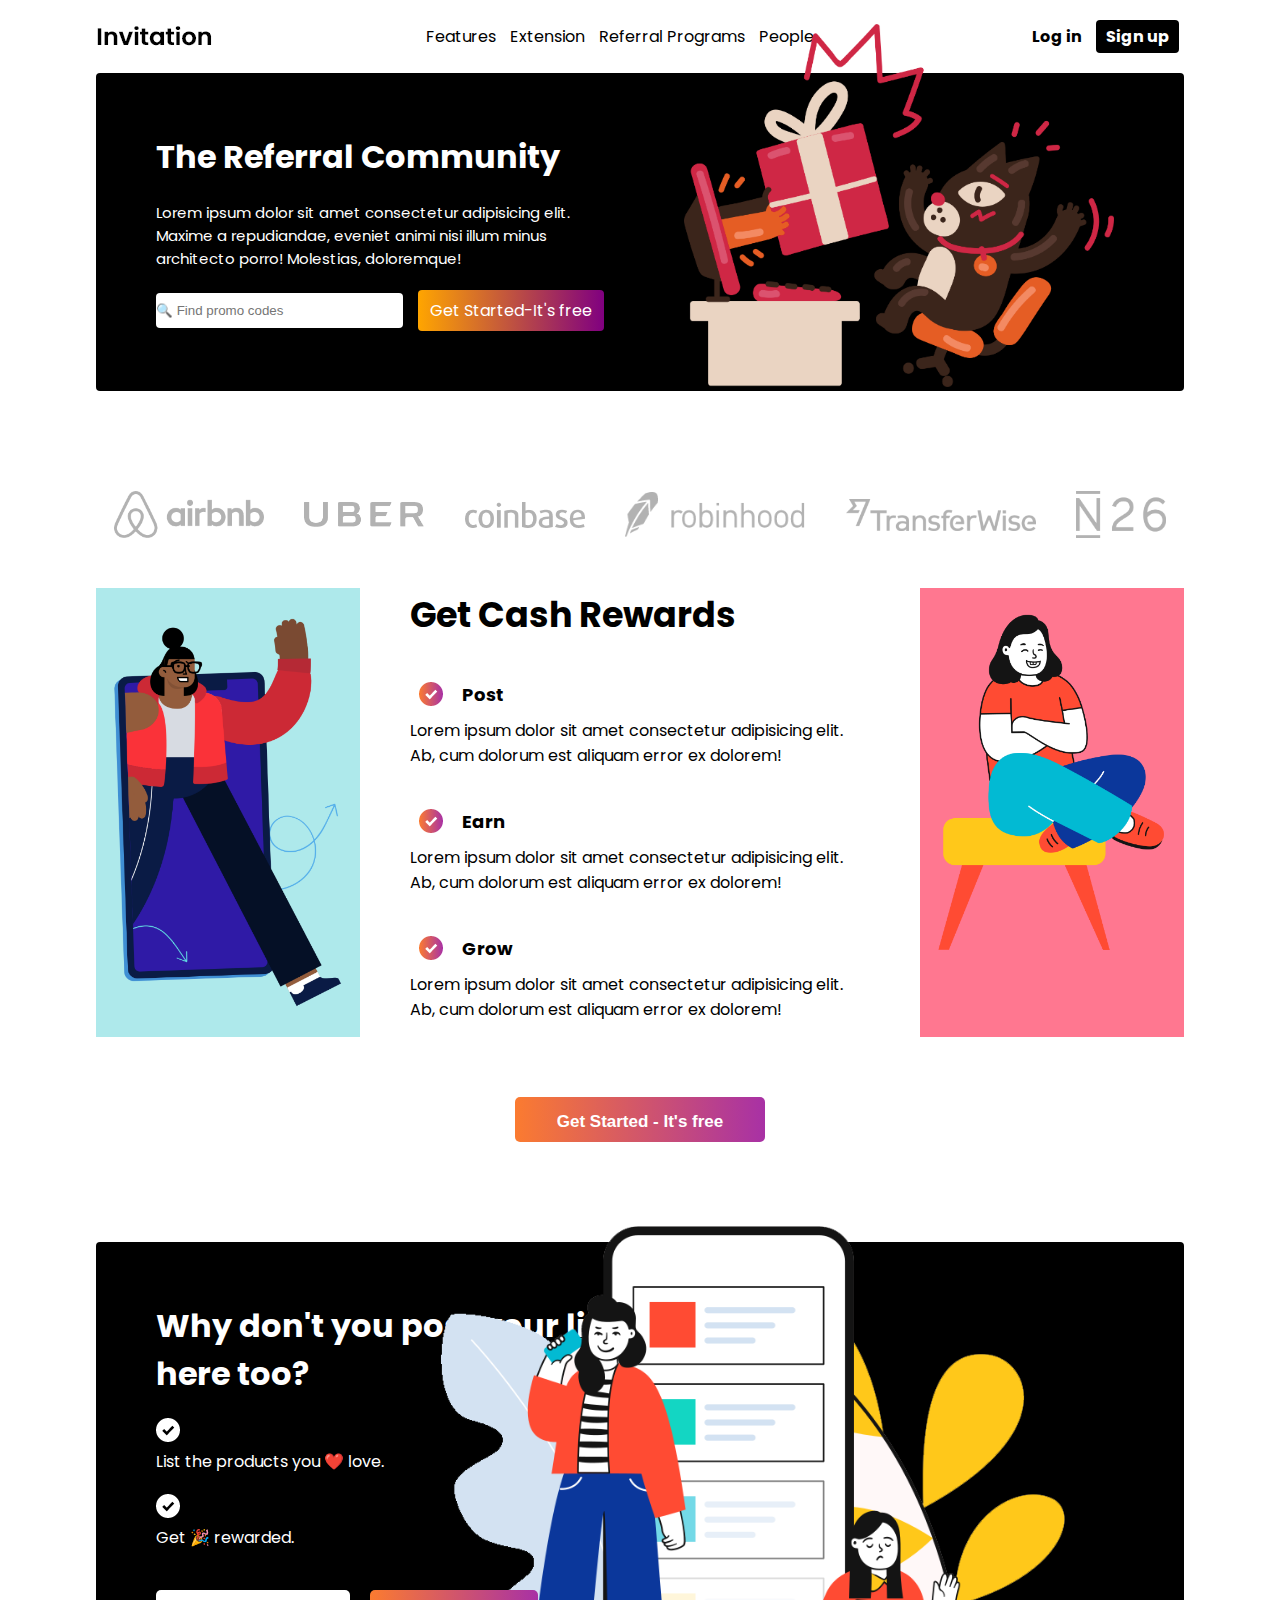
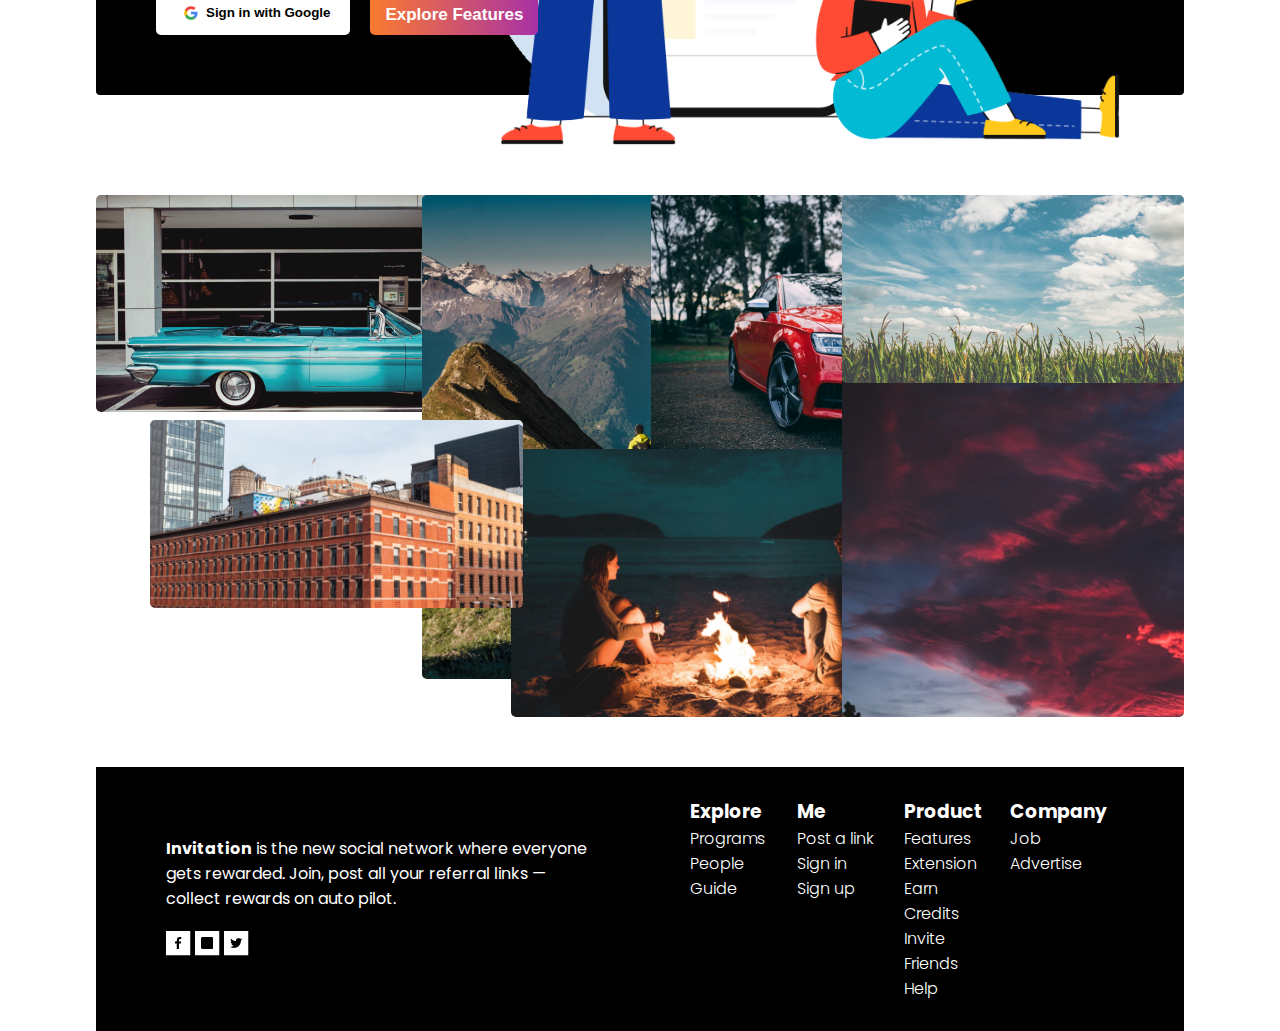
<file: index.html>
<!DOCTYPE html>
<html lang="en">

<head>
    <meta charset="UTF-8">
    <meta http-equiv="X-UA-Compatible" content="IE=edge">
    <meta name="viewport" content="width=device-width, initial-scale=1.0">
    <link rel="stylesheet" href="style.css">
    <title>InvitationPlatform</title>
</head>

<body>
    <nav>
        <img src="./Invitation.png" alt="Invitation">
        <ul>
            <li>Features</li>
            <li>Extension</li>
            <li>Referral Programs</li>
            <li>People</li>
        </ul>
        <ul class="signup">
            <li><a href="login.html">Log in</a></li>
            <li><a class="cadresignup" href="signup.html">Sign up</a></li>
        </ul>
    </nav>

    <header>
        <h1>The Referral Community</h1>
        <p>Lorem ipsum dolor sit amet consectetur adipisicing elit. Maxime a repudiandae, eveniet animi nisi illum minus
            architecto porro! Molestias, doloremque!</p>
        <div class="lesdeuxbarres"><input type="text" placeholder="🔍 Find promo codes">
            <a href="#">Get Started-It's free</a>
        </div>
        <img src="./images/hero-image.png" alt="Cat in front of a labtop">

    </header>

    <main>
        <div class="leslogos">
            <img src="./images/company-1.png" alt="#">
            <img src="./images/company-2.png" alt="#">
            <img src="./images/company-3.png" alt="#">
            <img src="./images/company-4.png" alt="#">
            <img src="./images/company-5.png" alt="#">
            <img src="./images/company-6.png" alt="#">
        </div>

        <div class="s1">
            <div class="leftimage">
                <img src="./images/left-illustration.png" alt="#">
            </div>


            <div class="middlecontent">
                <h3>Get Cash Rewards </h3>
                <div>
                    <div class="title">
                        <img src="./images/iconmonstr-check-mark-4 (11).png" alt="">
                        <h5>Post</h5>
                    </div>
                    <p>Lorem ipsum dolor sit amet consectetur adipisicing elit. Ab, cum dolorum est aliquam error ex
                        dolorem!</p>
                </div>
                <div>
                    <div class="title">
                        <img src="./images/iconmonstr-check-mark-4 (11).png" alt="">
                        <h5>Earn</h5>
                    </div>
                    <p>Lorem ipsum dolor sit amet consectetur adipisicing elit. Ab, cum dolorum est aliquam error ex
                        dolorem!</p>
                </div>
                <div>
                    <div class="title">
                        <img src="./images/iconmonstr-check-mark-4 (11).png" alt="">
                        <h5>Grow</h5>
                    </div>
                    <p>Lorem ipsum dolor sit amet consectetur adipisicing elit. Ab, cum dolorum est aliquam error ex
                        dolorem!</p>
                </div>

                <button>Get Started - It's free</button>
            </div>


            <div class="rightimage">
                <img src="./images/right-illustration.png" alt="#">
            </div>

        </div>


        <div class="s2">
            <h1>Why don't you post your links<br> here too?</h1>
            <div class="title1">
                <img src="./images/iconmonstr-check-mark-4 (1).png">
                <p>List the products you ❤️ love.</p>
            </div>
            <div class="title1">
                <img src="./images/iconmonstr-check-mark-4 (1).png">
                <p>Get 🎉 rewarded.</p>
            </div>
            <div class="images2">
                <img src="./images/signup-image.png" alt="#">
            </div>

            <div class="s2button">

                <button class="googlebtn"><img src="./images/Google-Button.png" alt="#"> Sign in with Google</button>

                <button class="button2">Explore Features</button>
            </div>
        </div>

        <div class="s3">
            <img src="./images/footer-1.png" alt="#" class="img1">
            <img src="./images/footer-3.png" alt="#" class="img3">
            <img src="./images/footer-2.png" alt="#" class="img2">
            <img src="./images/footer-4.png" alt="#" class="img4">
            <img src="./images/footer-5.png" alt="#" class="img5">
            <img src="./images/footer-6.png" alt="#" class="img6">
            <img src="./images/footer-7.png" alt="#" class="img7">

        </div>
    </main>

    <footer>
        <div class="leftfoot">
            <p><b>Invitation</b> is the new social network where everyone gets rewarded. Join, post all your referral
                links — collect rewards on auto pilot.</p>
            <div class="fit">
                <img src="./images/social-1_square-facebook.png" alt="#">
                <img src="./images/Tracé 31.png" alt="#">
                <img src="./images/social-1_square-twitter.png" alt="#">

            </div>

        </div>

        <div class="rightfoot">
            <div class="part">
                <h3>Explore</h3>
                <ul>
                    <li>Programs</li>
                    <li>People</li>
                    <li>Guide</li>
                </ul>
            </div>

            <div class="part">
                <h3>Me</h3>
                <ul>
                    <li>Post a link</li>
                    <li>Sign in</li>
                    <li>Sign up</li>
                </ul>
            </div>

            <div class="part">
                <h3>Product</h3>
                <ul>
                    <li>Features</li>
                    <li>Extension</li>
                    <li>Earn Credits</li>
                    <li>Invite Friends</li>
                    <li>Help</li>
                </ul>
            </div>

            <div class="part">
                <h3>Company</h3>
                <ul>
                    <li>Job</li>
                    <li>Advertise</li>
                </ul>
            </div>


        </div>
    </footer>




</body>

</html>
</file>
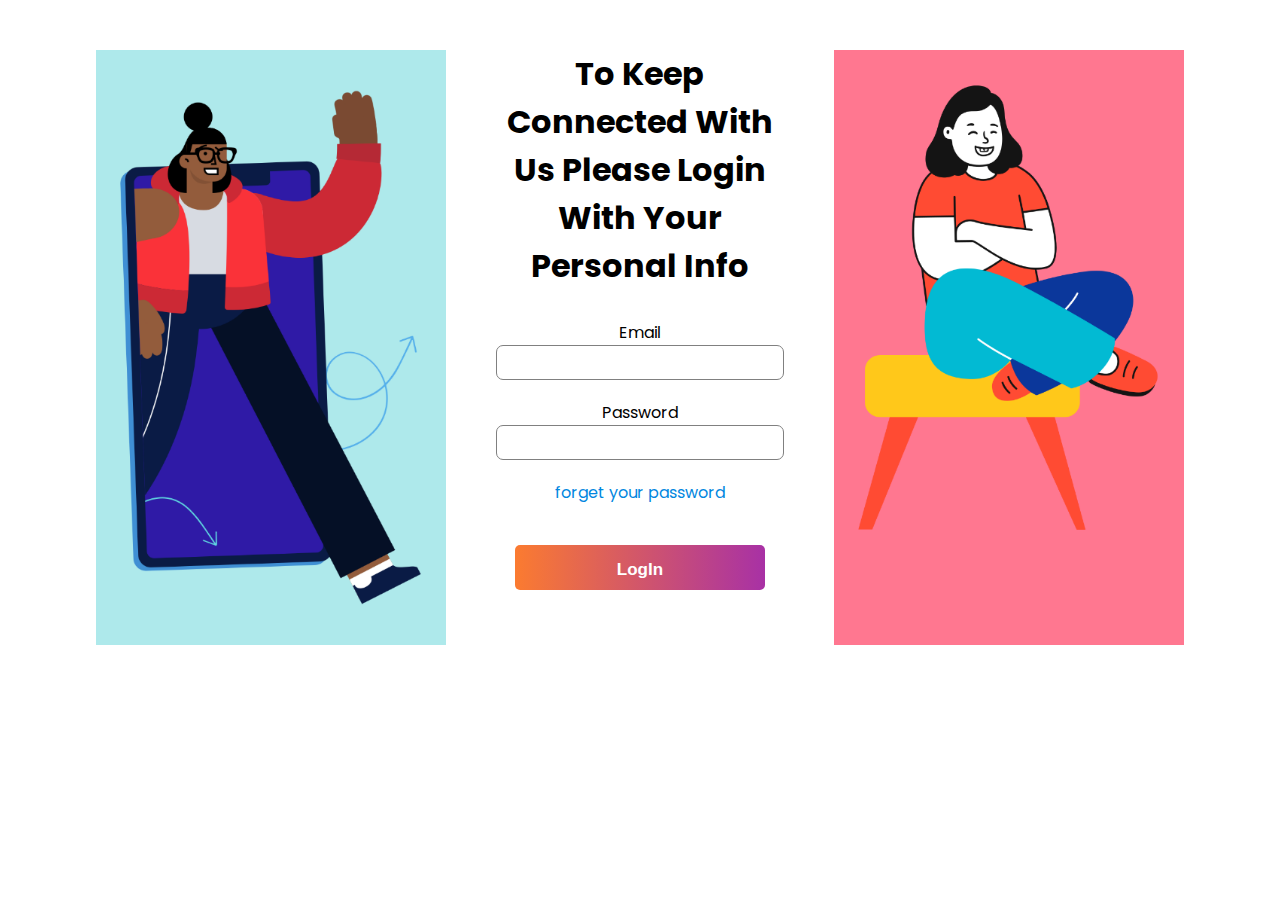
<file: login.html>
<!DOCTYPE html>
<html lang="en">

<head>
    <meta charset="UTF-8">
    <meta http-equiv="X-UA-Compatible" content="IE=edge">
    <meta name="viewport" content="width=device-width, initial-scale=1.0">
    <title>login</title>
    <link rel="stylesheet" href="style.css">
</head>

<body>

    <main class="s1">
        <div class="leftimage">
            <img src="./images/left-illustration.png" alt="">
        </div>

        <div class="signupform">

            <h1>To Keep Connected With Us
                Please Login With Your
                Personal Info </h1>

            <form action="">

                <label for="">Email</label>
                <input type="email">

                <label for="">Password</label>
                <input type="password">

            </form>

            <a href="#">forget your password</a>

            <div class="middlecontent">
                <button class="button2">LogIn</button>
            </div>

        </div>



        <div class="rightimage">
            <img src="./images/right-illustration.png" alt="">
        </div>
        </div>
    </main>

</body>

</html>
</file>
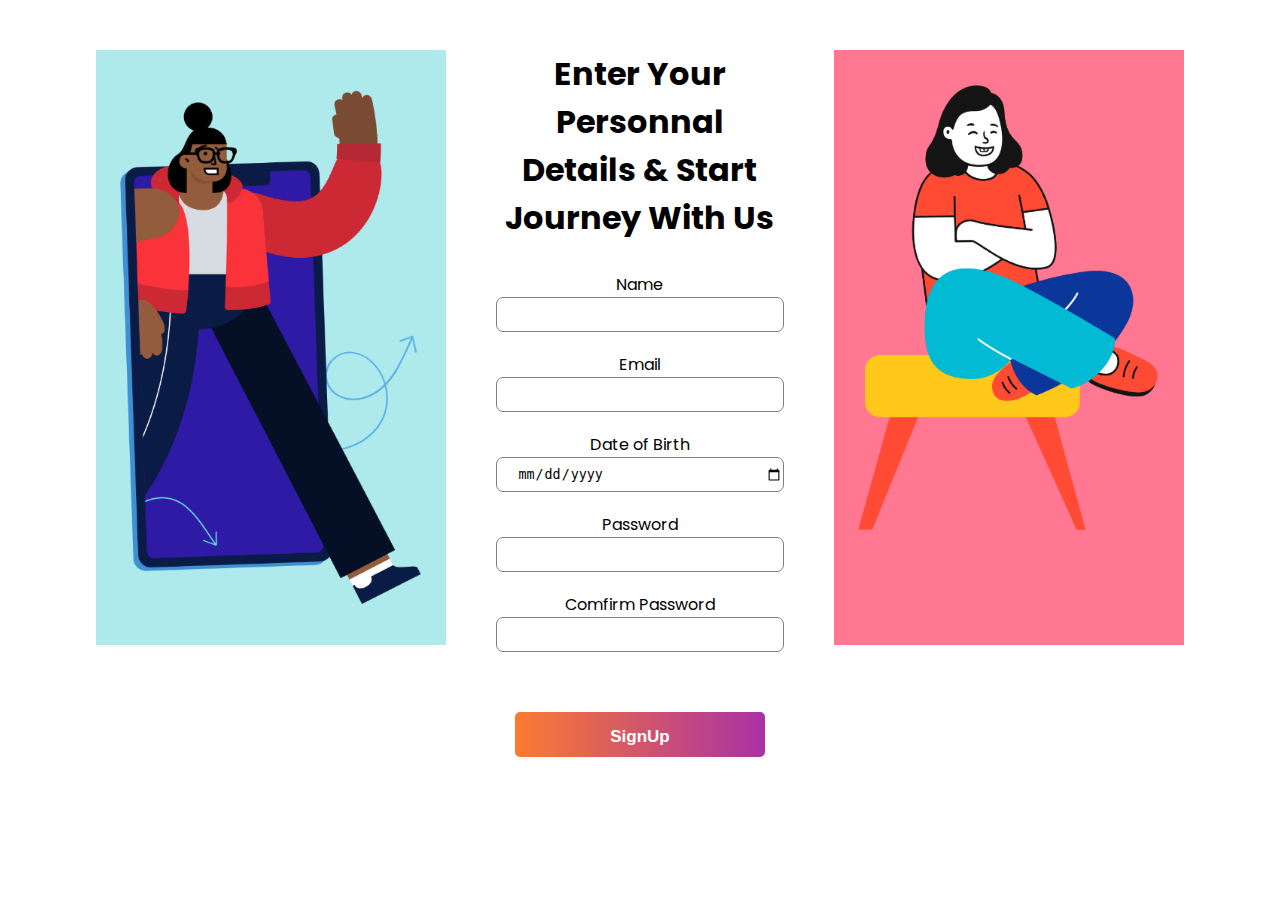
<file: signup.html>
<!DOCTYPE html>
<html lang="en">

<head>
    <meta charset="UTF-8">
    <meta http-equiv="X-UA-Compatible" content="IE=edge">
    <meta name="viewport" content="width=device-width, initial-scale=1.0">
    <title>Signup</title>
    <link rel="stylesheet" href="style.css">
</head>

<body>
    <main class="s1">
        <div class="leftimage">
            <img src="./images/left-illustration.png" alt="">
        </div>

        <div class="signupform">

            <h1>Enter Your Personnal Details
                & Start Journey With Us </h1>

            <form action="">

                <label for="">Name</label>
                <input type="text">

                <label for="">Email</label>
                <input type="email">

                <label for="">Date of Birth</label>
                <input type="date">

                <label for="">Password</label>
                <input type="password">

                <label for="">Comfirm Password</label>
                <input type="password">

            </form>

            <div class="middlecontent">
                <button class="button2">SignUp</button>
            </div>
        </div>

        <div class="rightimage">
            <img src="./images/right-illustration.png" alt="">
        </div>
    </main>
</body>

</html>
</file>
<file: style.css>
@import url('https://fonts.googleapis.com/css2?family=Poppins:display=swap');
*{
    margin: 0;
    padding: 0;
    box-sizing: border-box;
}
body{
    font-family: Poppins;

}

.leslogos::-webkit-scrollbar, .s3::-webkit-scrollbar{
    width: 0;
}
nav{
    display: flex;
    justify-content:space-between;
    padding: 20px 0px ;
    align-items: center;
    width: 85%;
    margin: 0 auto;
}
nav ul li{
    display: inline-block;
    margin: 0  5px;
}
.signup li a{
    text-decoration: none;
    font-weight: bold;
    color: black;
}
.cadresignup{
    background-color: black;
    padding: 5px 10px;
    color: white  !important;
    border-radius: 4px;
} 
/* ==================== */

header{
    background-color: black;
    border-radius: 4px;
    color: white;
    padding: 60px 0 60px 60px;
    width: 85%;
    margin: 0 auto;
}
header img{
    max-width: 430px;
    position: absolute;
    right: 13%;
    bottom:57%;
    
}
header p{
    max-width: 46%;
    padding: 20px 0;
    font-size: 15px;
}
header input{
    height: 35px;
    width: 24%;
    border-radius: 4px;
    border: none;
}
header a{
    text-decoration: none;
    color: white;
    background: linear-gradient(to right, orange,purple)
    ;
    padding: 8px 12px;
    margin-left: 15px;
    border-radius: 4px;
}
.lesdeuxbarres{
    display: flex;
    align-items: center;
}
/*==============*/
main{
    width: 85%;
    margin: 0 auto;
}
.leslogos{
    display: flex;
    align-items: center;
    margin:100px auto 0 auto ;
    text-align: center;
    justify-content: space-between;
    overflow-y: scroll;
}
.leslogos img{
    margin: 0 18px;
}

.leslogos img:nth-child(1){
    width: 150px;
}
.leslogos img:nth-child(2){
    width: 120px;
}
.leslogos img:nth-child(3){
    width: 120px;
}
.leslogos img:nth-child(4){
    width: 180px;
}
.leslogos img:nth-child(5){
    width: 190px;
}
.leslogos img:nth-child(6){
    width: 90px;
}

.s1{
    display: flex;
    margin-top: 50px;
    gap: 50px;
}
/* ================================= */
.leftimage img{
    max-width: 100%;
}


.rightimage img{
    max-width: 100%;
}

/* =================================== */
.middlecontent{
    display: flex;
    flex-direction: column;
    gap: 35px;
    justify-content: center;
}
.middlecontent h3{
    font-size: 35px;
    font-weight: 700;
}
.middlecontent h5{
    font-size: 18px ;
    font-weight: bold;
    display: inline;
    margin-bottom: 5px;
}
.title{
    display: flex;
    align-items: center;
    gap: 10px;
}
.middlecontent button{
    width: 250px;
    height: 45px;
    padding: 15px 15px;
    border: none;
    background: linear-gradient(to right,#FB7B30,#A831A5);
    color: white;
    font-weight: bold;
    border-radius: 5px;
    margin: 40px auto 0 auto;
    font-size: 17px;
    bottom: 0;
}

.s2{
    background-color: black;
    border-radius: 4px;
    color: white;
    padding: 60px 0 60px 60px;
    margin: 100px auto;
    position: relative;
    display: flex;
    flex-direction: column;
    gap: 20px;
}
.images2 img{
    position: absolute;
    bottom: -50px;
    right: 5%;
}
.s2button{
    display: flex;
    gap: 20px;
}

.s2 .button2{
    height: 45px;
    padding: 15px 15px;
    border: none;
    background: linear-gradient(to right,#FB7B30,#A831A5);
    color: white;
    font-weight: bold;
    border-radius: 5px;
    font-size: 17px;
    justify-content: flex-start;
    align-items: center;
    z-index: 100;
}
.googlebtn{
    height: 45px;
    background-color: white;
    display: flex;
    align-items: center;
    border: none;
    border-radius: 5px;
    padding: 10px 20px;
    font-weight: bold;
    justify-content: center;
    
}
.googlebtn img{
    width: 30px;
}

/* =============================== */

footer{
    width: 85%;
    background-color: black;
    margin: 0 auto;
    padding: 30px 0 30px  70px;
    color: white;
    display: flex;
    align-items: center;
    flex-wrap: wrap;
    gap: 25px;
}
.rightfoot{
    flex-basis: 45%;
    display: flex;
    gap: 15px;
    justify-content: flex-end;
    flex-wrap: wrap;
}
.leftfoot{
    flex-basis: 45%;
    
}
.leftfoot p{
    max-width: 430px;
}
.part{
    flex-basis: 20%;
}
.part ul li{
    list-style-type: none;
    font-weight: 300;
}

.fit{
    margin-top: 20px;
}

/* ============================ */
.s3{
    position: relative;
    margin: 0 auto;
    height:58vh ;
    margin-bottom: 50px;
    display: flex;
}
.s3 img{
    position: absolute;
}
.s3 .img1{
    top: 0;
    left: 0;
}
.s3 .img3{
    top: 0;
    left: 30%;
}
.s3 .img2{
    top: 0;
    left: 51%;
}
.s3 .img4{
    right: 23%;
    bottom: 0;
}
.s3 .img6{
    bottom: 0;
    right: 0;
}
.s3 .img5{
    top: 43%;
    left: 5%;
}
.s3 .img7{
    top: 0;
    right: 0
}
/* =================================================================================================================
=====================================================SIGNUP================================================================ */
.signupform{
    flex-basis: 35%;
}

.signupform h1{
    margin-bottom: 30px;
    text-align: center;
}

.signupform form{
    display: flex;
    flex-direction: column;

}
.signupform form input{
    max-width: 150%;
    height: 35px;
    padding-left: 20px;
    margin-bottom: 20px;
    border-radius: 7px;
    border: 1px solid gray;
}

/* =================================================================================================================
=====================================================login================================================================ */
.signupform{
    text-align: center;
}
.signupform a{
    text-decoration: none;
    color: rgb(2, 135, 224);
    margin-bottom: 30px;
    
}

/* ==================Responsive======================== */

@media(max-width :1100px){
    header{
        overflow: hidden;
        text-align: center;
        padding:20px 10px;
    }
    header img{
        position: static;
        margin: 0 auto;
        width: 100%;
    }
    
    header a{
        margin: 0;
    }
    header input{
        width: 55%;
    }
    .lesdeuxbarres{
        flex-direction: column;
        align-items: center;
        justify-content: center;
        gap: 20px;
    }
    header p{
        margin:  0 auto;
        max-width: 700px;
    }
    .leftimage , .rightimage{
        display: none;
    }

    .middlecontent{
        color: white;
        background: linear-gradient(rgba(0, 0, 0, 0.219) , rgba(22, 22, 22, 0.192)), url(./images/left-illustration.png);
        background-size: cover;
        text-align: left;
        padding: 20px 60px;
        border-radius: 8px;
    }
    .title1{
        display: block;
    }

    .s2{
        overflow: hidden;
        text-align: center;
        padding:20px 0;
    }
    .images2 img{
        position: static;
        margin: 0 auto;
        width: 100%;
    }
    .s2button{
        justify-content: center;
    }

    footer{
        padding: 20px;
        flex-direction: column;
        align-items: flex-start;
    }
    .rightfoot{
        flex-basis: 100%;
        flex-direction: row;
        gap: 20px;
        justify-content: flex-start;
    }

    .s3{
        overflow: scroll;
        height: fit-content;
        display: flex;
        align-items: center;

    }

    .s3 img{
        position: static;
        display: inline;
        width: 100%;
        height: 100%;
        margin: 0 10px;
    }
    /* ================== */

    .leftimage img, .rightimage img{
        display: none;
    }
    .signupform{
        flex-basis: 100%;
        justify-content: center;
        align-items: center;
        padding: 50px;
    }
    
}


@media(max-width:500px){
    header, main, footer{
        width: 98%;
        margin: 0 auto;
    }
    .middlecontent, footer{
        padding: 20px;
    }
    .s2button{
        flex-direction: column;
        padding: 0 20px;
    }
    .rightfoot{
        flex-direction: column;
    }

}
</file>
